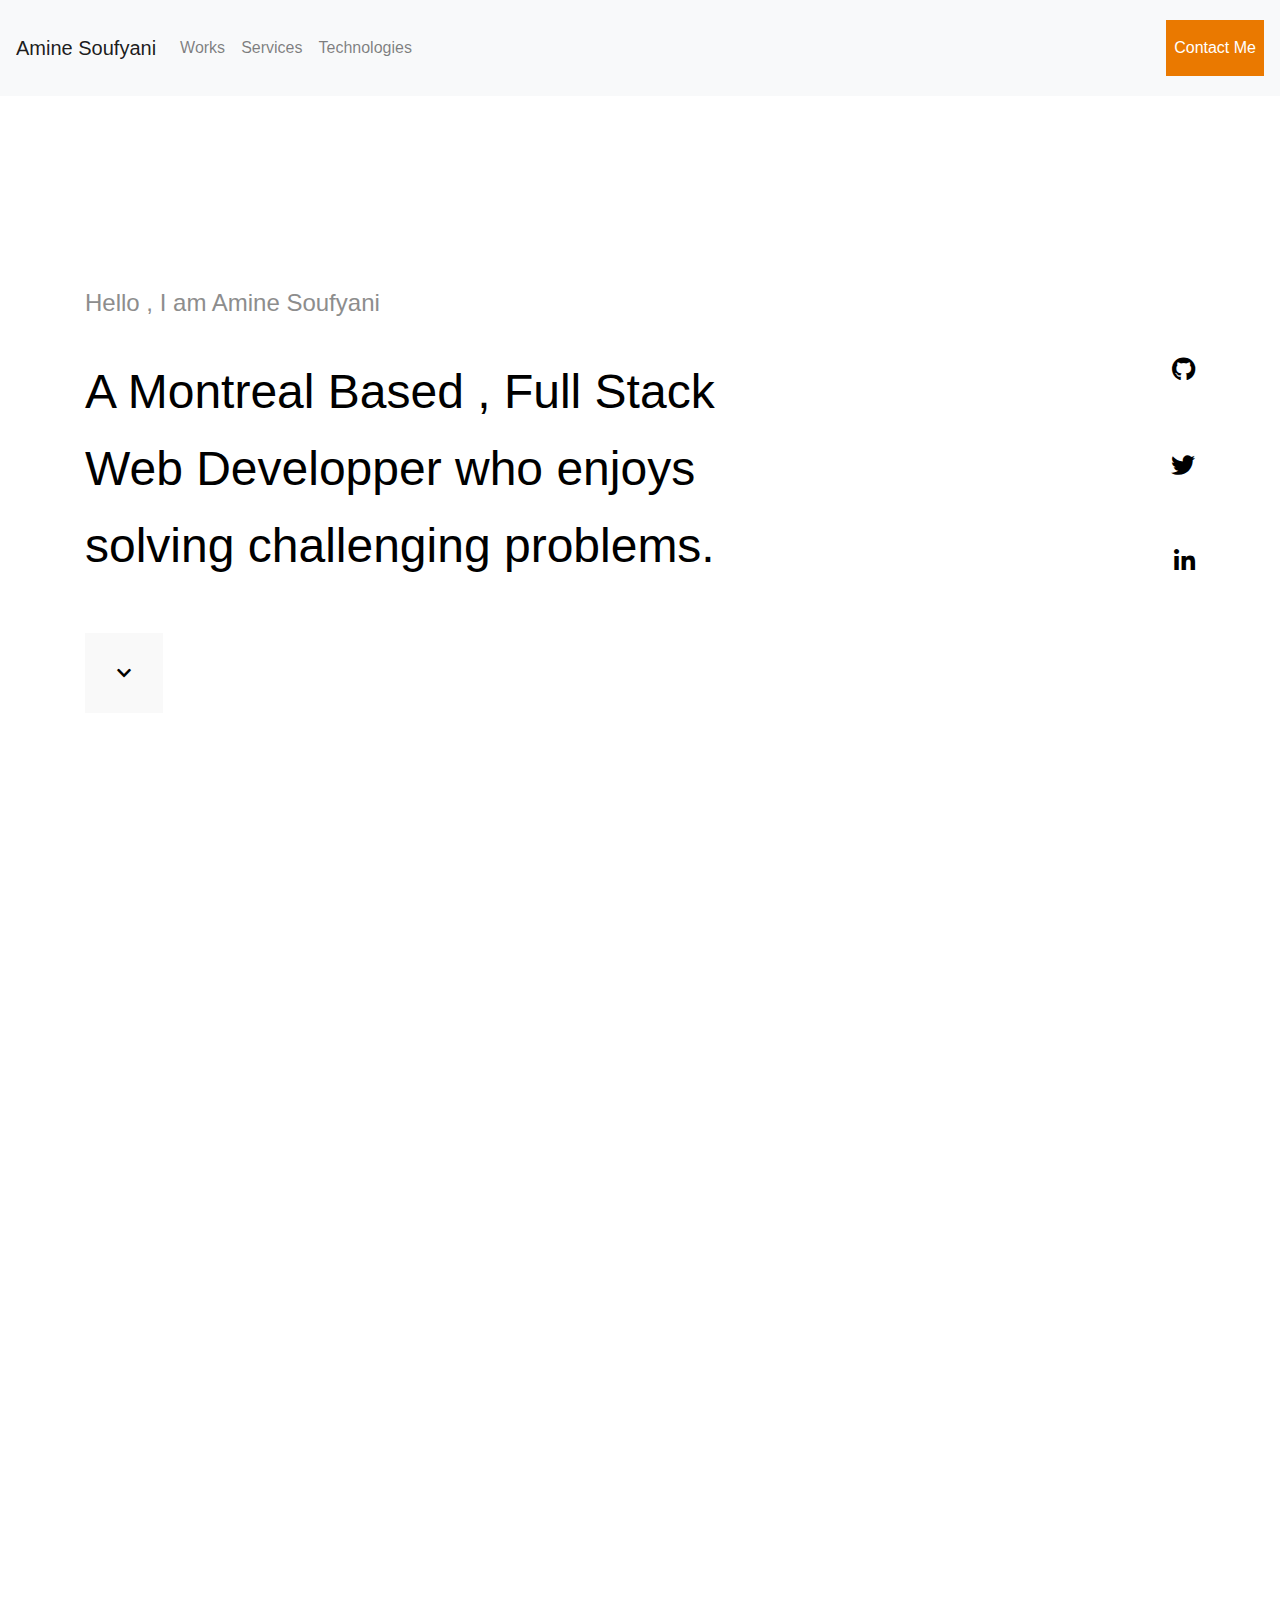
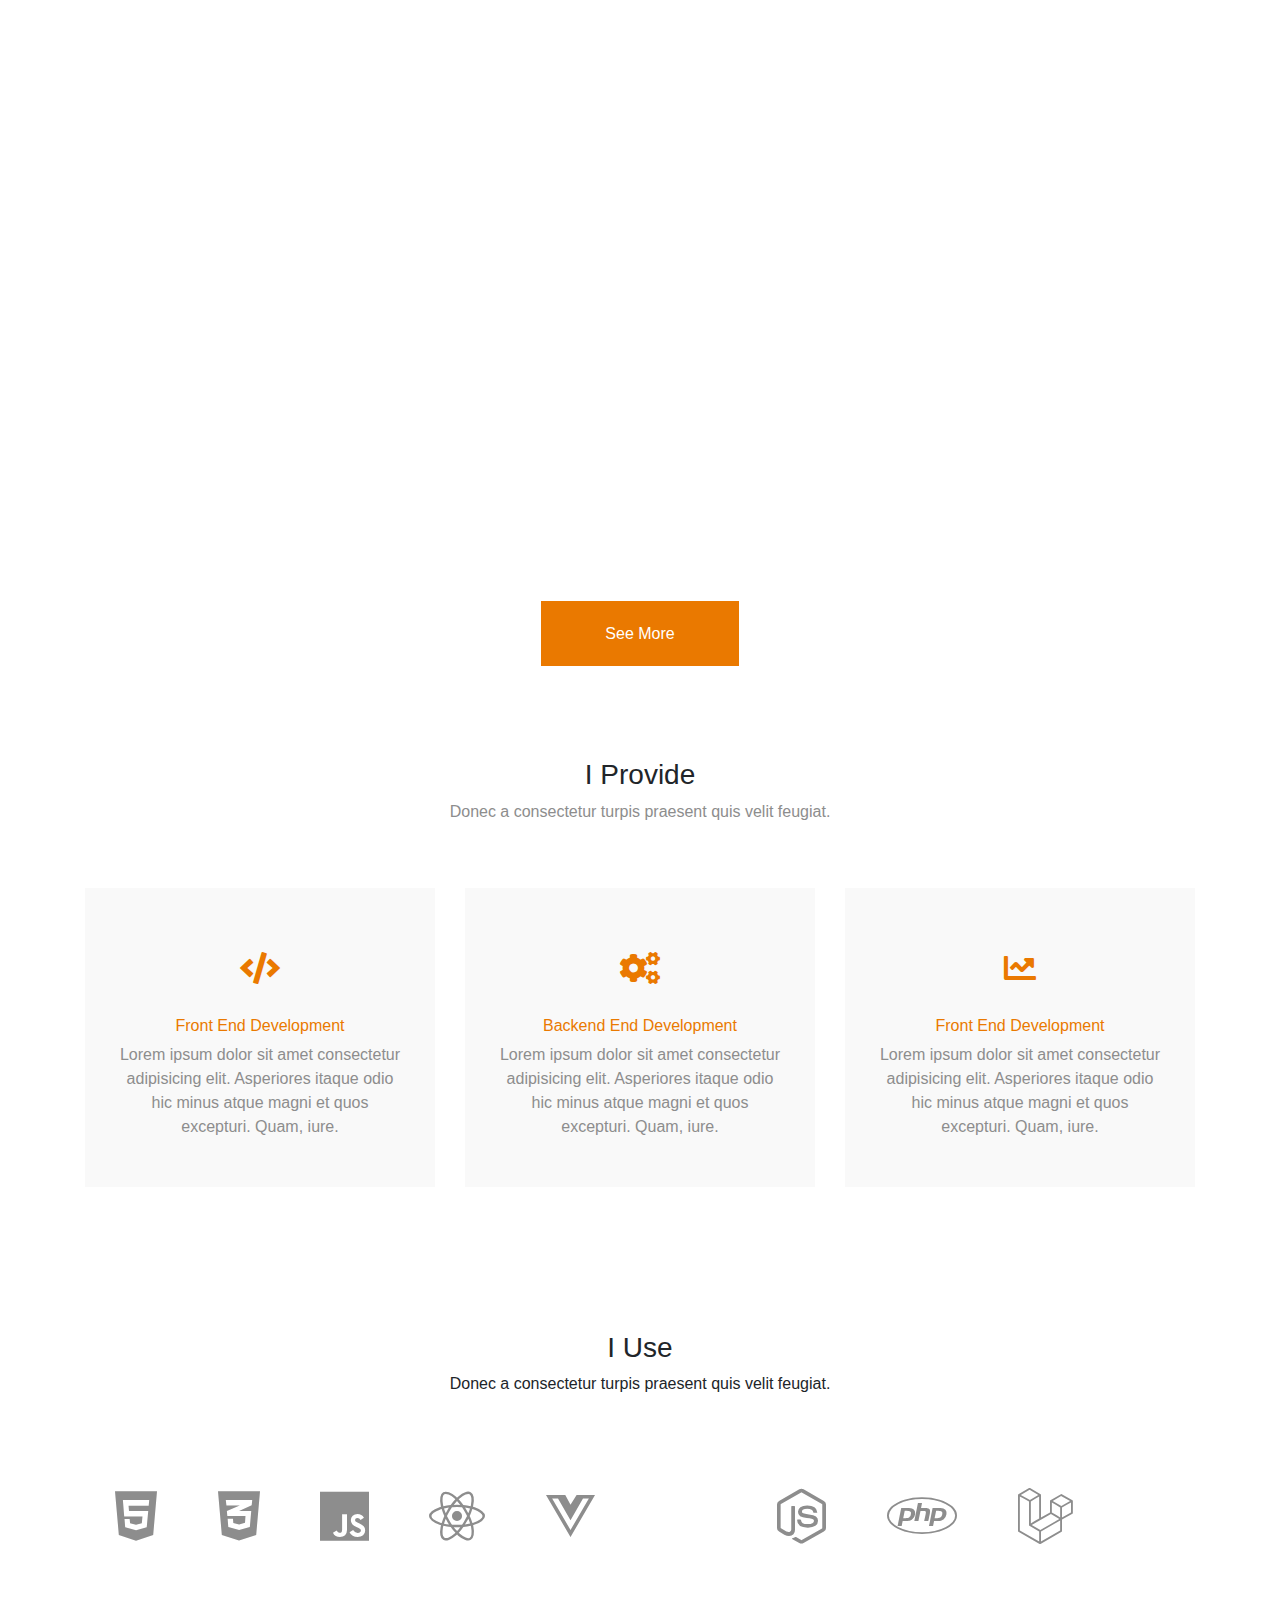
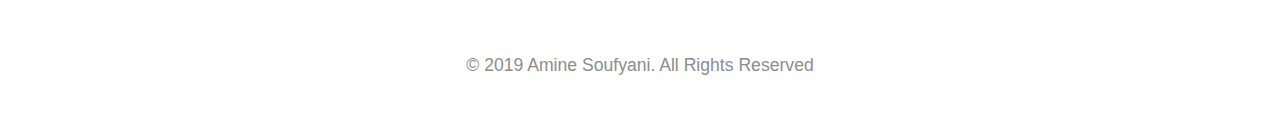
<file: index.html>
<!DOCTYPE html>
<html lang="en">
  <head>
    <meta charset="UTF-8" />
    <meta name="viewport" content="width=device-width, initial-scale=1.0" />
    <meta http-equiv="X-UA-Compatible" content="ie=edge" />
    <link
      rel="stylesheet"
      href="https://maxcdn.bootstrapcdn.com/bootstrap/4.0.0/css/bootstrap.min.css"
      integrity="sha384-Gn5384xqQ1aoWXA+058RXPxPg6fy4IWvTNh0E263XmFcJlSAwiGgFAW/dAiS6JXm"
      crossorigin="anonymous"
    />
    <link
      rel="stylesheet"
      href="https://cdnjs.cloudflare.com/ajax/libs/font-awesome/5.9.0/css/all.min.css"
    />
    <link
      href="https://fonts.googleapis.com/css?family=Lexend+Deca&display=swap"
      rel="stylesheet"
    />
    <link rel="stylesheet" href="https://unpkg.com/aos@next/dist/aos.css" />
    <link rel="stylesheet" href="css/style.css" />
    <title>Amine Soufyani - Full Stack Developer</title>
  </head>
  <body>
    <header>
      <nav class="navbar navbar-expand-lg navbar-light bg-light">
        <a class="navbar-brand" href="/">Amine Soufyani</a>
        <button
          class="navbar-toggler"
          type="button"
          data-toggle="collapse"
          data-target="#navbarSupportedContent"
          aria-controls="navbarSupportedContent"
          aria-expanded="false"
          aria-label="Toggle navigation"
        >
          <span class="navbar-toggler-icon"></span>
        </button>

        <div class="collapse navbar-collapse" id="navbarSupportedContent">
          <ul class="navbar-nav mr-auto">
            <li class="nav-item">
              <a class="nav-link" href="#portfolio"
                >Works <span class="sr-only"></span
              ></a>
            </li>
            <li class="nav-item">
              <a class="nav-link" href="#services">Services</a>
            </li>
            <li class="nav-item">
              <a class="nav-link" href="#technologies">Technologies</a>
            </li>
          </ul>
          <ul class="navbar-nav ml-auto">
            <li class="nav-item">
              <a
                href="mailto:aminesoufyani@yahoo.fr"
                class="nav-link contact-link"
                >Contact Me</a
              >
            </li>
          </ul>
        </div>
      </nav>
      <div class="container h-100">
        <div class="row h-100 justify-content-center align-items-center">
          <div class="col-md-8">
            <h4>Hello , I am Amine Soufyani</h4>
            <h1>
              A Montreal Based , Full Stack Web Developper who enjoys solving
              challenging problems.
            </h1>
            <div class="col-md-2 p-0">
              <div class="scroll-arrow">
                <a href="#portfolio">
                  <i class="fas fa-chevron-down bounce"></i>
                </a>
              </div>
            </div>
          </div>
          <div class="col-md-4">
            <div class="social-icon-column d-flex flex-column align-items-end">
              <a target="_blank" href="https://github.com/ekiriano"
                ><i class="fab fa-github"></i
              ></a>
              <a target="_blank" href="https://twitter.com/ekiriano"
                ><i class="fab fa-twitter"></i
              ></a>
              <a
                target="_blank"
                href="https://www.linkedin.com/in/amine-soufyani-808096138/"
                ><i class="fab fa-linkedin-in"></i
              ></a>
            </div>
          </div>
        </div>
      </div>
    </header>
    <section id="portfolio">
      <div class="container">
        <div class="row project" data-aos="fade-up" data-aos-duration="4000">
          <div class="col-md-2 p-0">
            <div class="more d-flex flex-column align-items-end">
              <a href="/portfolio/projects/dell_intranet.html">
                <i class="fas fa-plus"></i>
              </a>
            </div>
          </div>
          <div class="col-md-6 p-0">
            <img
              class="image-fluid w-100"
              src="images/portfolio/projects/dell_intranet.png"
              alt=""
            />
          </div>
          <div class="col-md-4 project-desc">
            <div class="">
              <h3>Web Development</h3>
              <h2>Dell Montpellier Intranet Website</h2>
              <p>Internship</p>
            </div>
          </div>
        </div>
        <div class="row project" data-aos="fade-up" data-aos-duration="4000">
          <div class="col-md-4 project-desc">
            <div class="">
              <h3>Web Development</h3>
              <h2>Estimmo</h2>
              <p>Project</p>
            </div>
          </div>
          <div class="col-md-6 p-0">
            <img
              class="image-fluid w-100"
              src="/images/portfolio/projects/estimmo.png"
              alt=""
            />
          </div>

          <div class="col-md-2 p-0">
            <div class="more">
              <a href="/portfolio/projects/estimmo.html">
                <i class="fas fa-plus"></i>
              </a>
            </div>
          </div>
        </div>
        <div class="row project" data-aos="fade-up" data-aos-duration="4000">
          <div class="col-md-2 p-0">
            <div class="more d-flex flex-column align-items-end">
              <a href="/portfolio/projects/boyer_moore.html">
                <i class="fas fa-plus"></i>
              </a>
            </div>
          </div>
          <div class="col-md-6 p-0">
            <img
              class="image-fluid w-100"
              src="/images/portfolio/projects/boyer_moore.png"
              alt=""
            />
          </div>
          <div class="col-md-4 project-desc ">
            <div class="">
              <h3>Web Development</h3>
              <h2>Boyeer Moore Visualisation</h2>
              <p>Project</p>
            </div>
          </div>
        </div>
        <div class="see-more-button-wrapper" align="center">
          <a href="/portfolio/portfolio.html" class="see-more-button "
            >See More</a
          >
        </div>
      </div>
    </section>
    <section id="services">
      <div class="container text-center">
        <h3 class="service-title">I Provide</h3>
        <p class="service-paragraph">
          Donec a consectetur turpis praesent quis velit feugiat.
        </p>
        <div class="row">
          <div class="col-md-4">
            <div class="service">
              <i class="fas fa-code"></i>
              <h4>Front End Development</h4>
              <p>
                Lorem ipsum dolor sit amet consectetur adipisicing elit.
                Asperiores itaque odio hic minus atque magni et quos excepturi.
                Quam, iure.
              </p>
            </div>
          </div>
          <div class="col-md-4">
            <div class="service">
              <i class="fas fa-cogs"></i>
              <h4>Backend End Development</h4>
              <p>
                Lorem ipsum dolor sit amet consectetur adipisicing elit.
                Asperiores itaque odio hic minus atque magni et quos excepturi.
                Quam, iure.
              </p>
            </div>
          </div>
          <div class="col-md-4">
            <div class="service">
              <i class="fas fa-chart-line"></i>
              <h4>Front End Development</h4>
              <p>
                Lorem ipsum dolor sit amet consectetur adipisicing elit.
                Asperiores itaque odio hic minus atque magni et quos excepturi.
                Quam, iure.
              </p>
            </div>
          </div>
        </div>
      </div>
    </section>
    <section id="technologies">
      <div class="container">
        <div class="tech-title-wrapper text-center">
          <h3 class="service-title">I Use</h3>
          <p class="service-paragraph">
            Donec a consectetur turpis praesent quis velit feugiat.
          </p>
        </div>
        <div class="row text-center">
          <div class="col-md-6">
            <i class="fab fa-html5"></i>
            <i class="fab fa-css3-alt"></i>
            <i class="fab fa-js"></i>
            <i class="fab fa-react"></i>
            <i class="fab fa-vuejs"></i>
          </div>
          <div class="col-md-6">
            <i class="fab fa-node-js"></i>
            <i class="fab fa-php"></i>
            <i class="fab fa-laravel"></i>
          </div>
        </div>
      </div>
    </section>
    <!-- <section id="testimonials"></section>
    <section id="clients"></section> -->
    <footer>
      <div class="container-fluid">
        <div class="row">
          <div class="col-md-12">
            <p class="text-center">
              &copy; 2019 Amine Soufyani. All Rights Reserved
            </p>
          </div>
        </div>
      </div>
    </footer>
  </body>
  <script
    src="https://code.jquery.com/jquery-3.2.1.slim.min.js"
    integrity="sha384-KJ3o2DKtIkvYIK3UENzmM7KCkRr/rE9/Qpg6aAZGJwFDMVNA/GpGFF93hXpG5KkN"
    crossorigin="anonymous"
  ></script>
  <script
    src="https://cdnjs.cloudflare.com/ajax/libs/popper.js/1.12.9/umd/popper.min.js"
    integrity="sha384-ApNbgh9B+Y1QKtv3Rn7W3mgPxhU9K/ScQsAP7hUibX39j7fakFPskvXusvfa0b4Q"
    crossorigin="anonymous"
  ></script>
  <script
    src="https://maxcdn.bootstrapcdn.com/bootstrap/4.0.0/js/bootstrap.min.js"
    integrity="sha384-JZR6Spejh4U02d8jOt6vLEHfe/JQGiRRSQQxSfFWpi1MquVdAyjUar5+76PVCmYl"
    crossorigin="anonymous"
  ></script>
  <script src="https://unpkg.com/aos@next/dist/aos.js"></script>
  <script>
    AOS.init();
  </script>
</html>
</file>
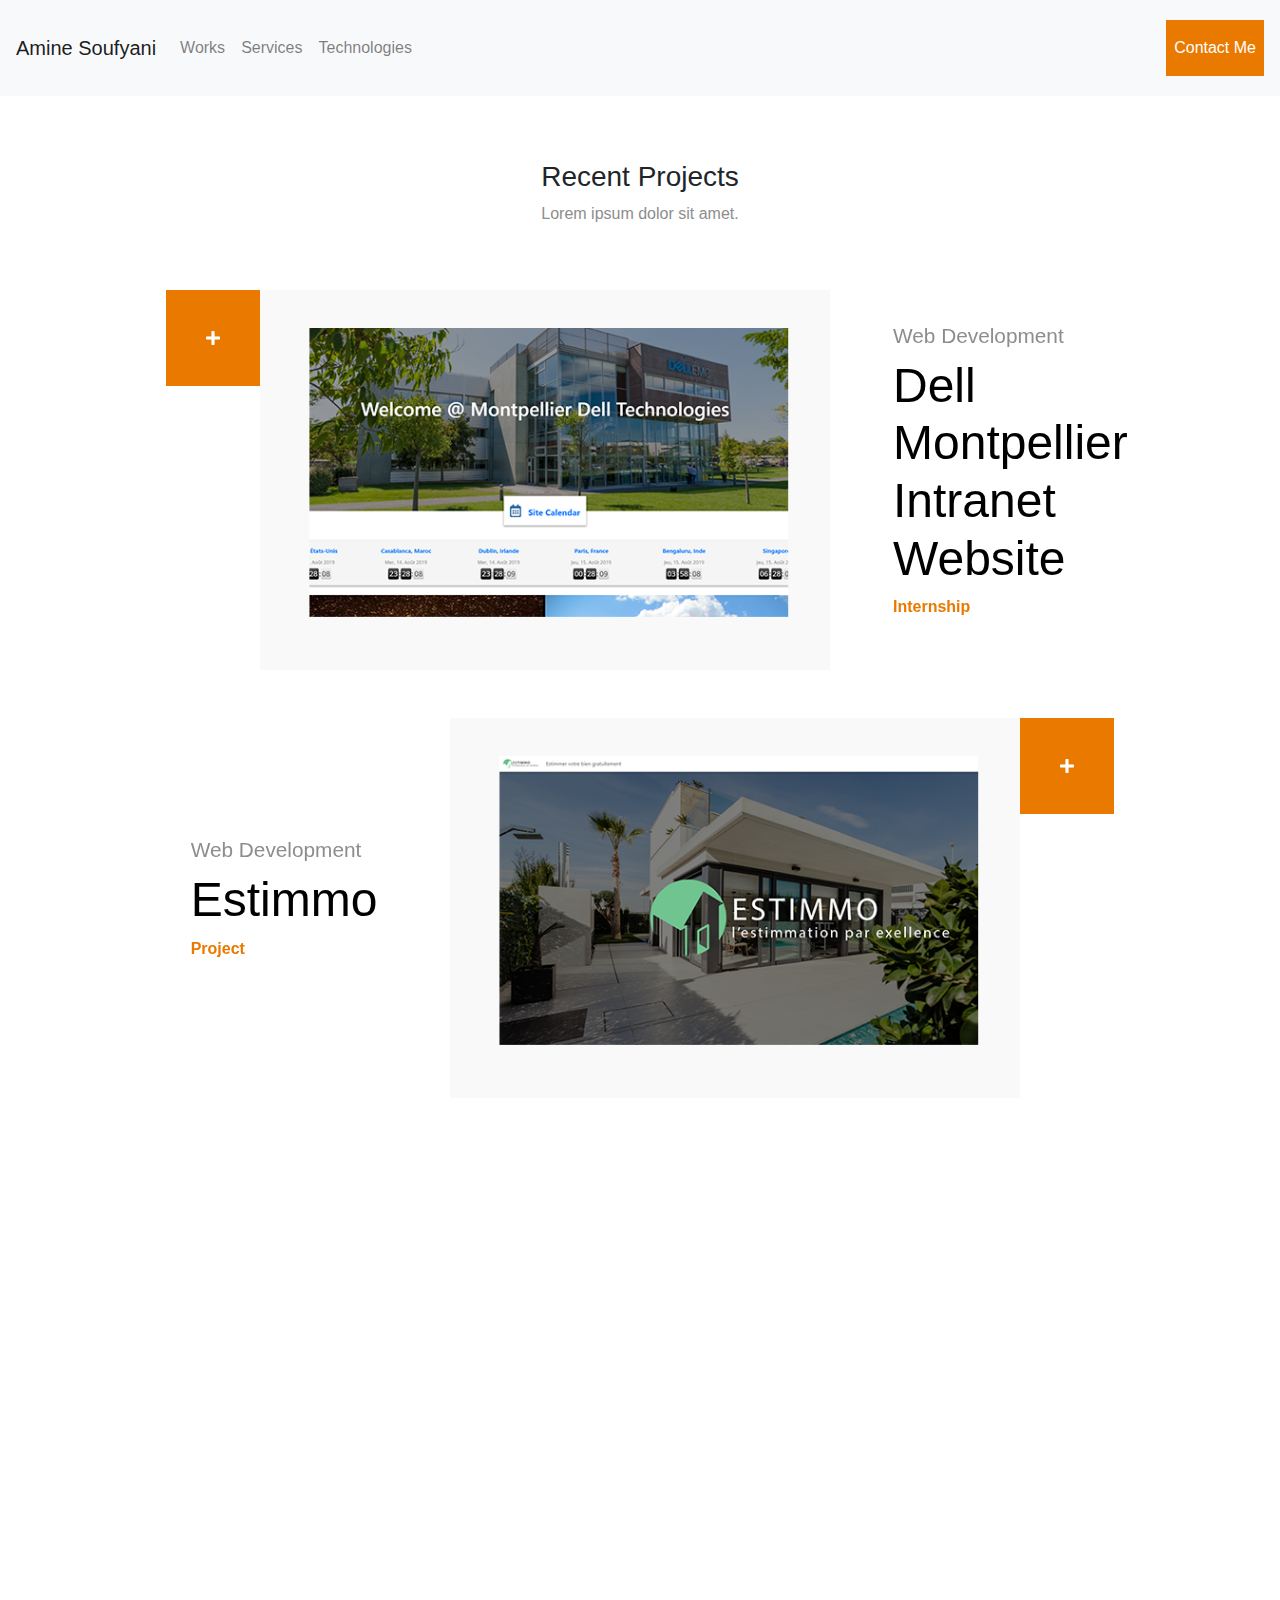
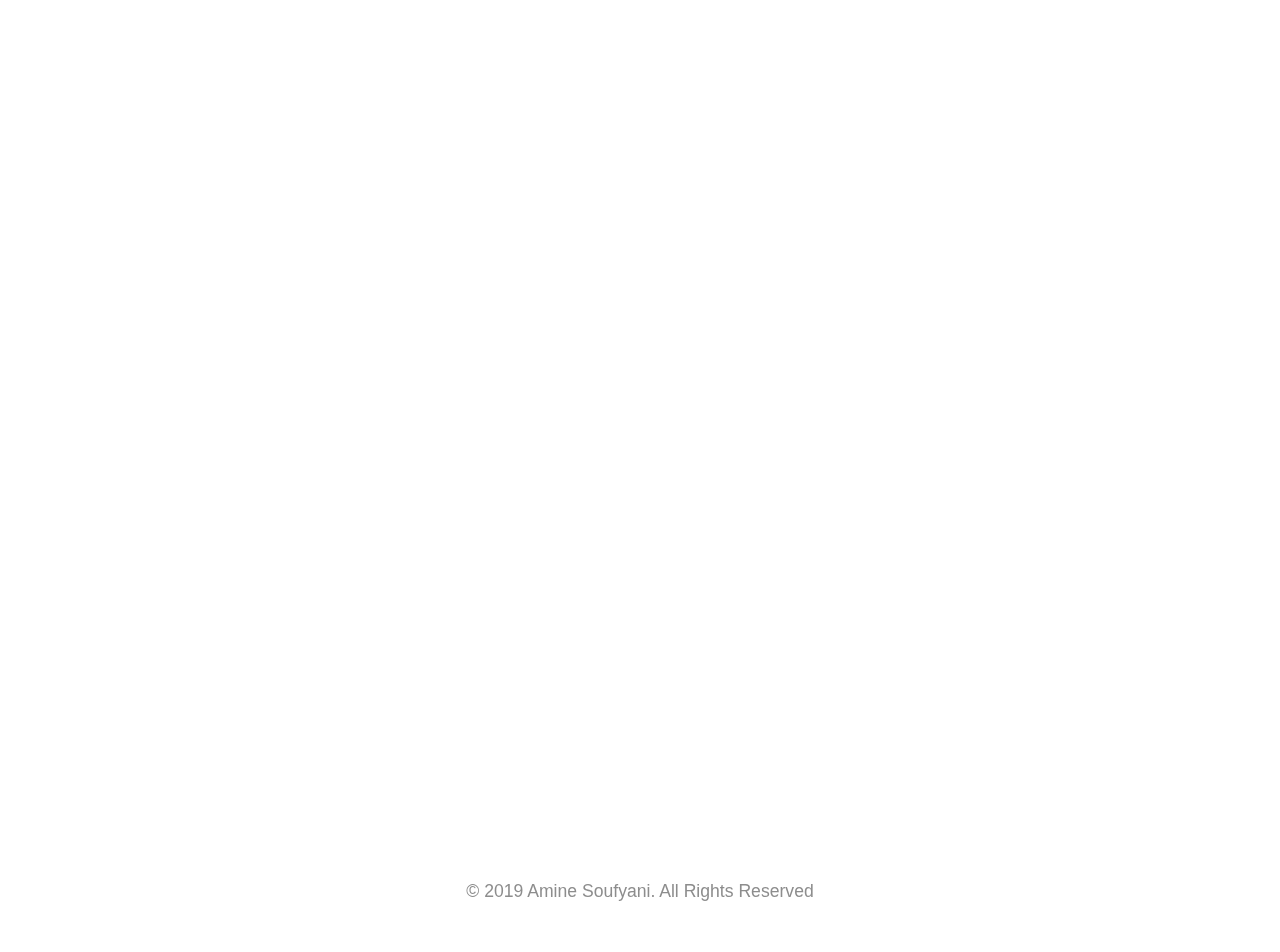
<file: portfolio/portfolio.html>
<!DOCTYPE html>
<html lang="en">
  <head>
    <meta charset="UTF-8" />
    <meta name="viewport" content="width=device-width, initial-scale=1.0" />
    <meta http-equiv="X-UA-Compatible" content="ie=edge" />
    <link
      rel="stylesheet"
      href="https://maxcdn.bootstrapcdn.com/bootstrap/4.0.0/css/bootstrap.min.css"
      integrity="sha384-Gn5384xqQ1aoWXA+058RXPxPg6fy4IWvTNh0E263XmFcJlSAwiGgFAW/dAiS6JXm"
      crossorigin="anonymous"
    />
    <link
      rel="stylesheet"
      href="https://cdnjs.cloudflare.com/ajax/libs/font-awesome/5.9.0/css/all.min.css"
    />
    <link
      href="https://fonts.googleapis.com/css?family=Lexend+Deca&display=swap"
      rel="stylesheet"
    />
    <link rel="stylesheet" href="https://unpkg.com/aos@next/dist/aos.css" />
    <link rel="stylesheet" href="../css/style.css" />
    <title>Amine Soufyani - Full Stack Developer</title>
  </head>
  <body>
    <nav class="navbar navbar-expand-lg navbar-light bg-light mb-5">
      <a class="navbar-brand" href="/">Amine Soufyani</a>
      <button
        class="navbar-toggler"
        type="button"
        data-toggle="collapse"
        data-target="#navbarSupportedContent"
        aria-controls="navbarSupportedContent"
        aria-expanded="false"
        aria-label="Toggle navigation"
      >
        <span class="navbar-toggler-icon"></span>
      </button>

      <div class="collapse navbar-collapse" id="navbarSupportedContent">
        <ul class="navbar-nav mr-auto">
          <li class="nav-item">
            <a class="nav-link" href="/#portfolio"
              >Works <span class="sr-only"></span
            ></a>
          </li>
          <li class="nav-item">
            <a class="nav-link" href="/#services">Services</a>
          </li>
          <li class="nav-item">
            <a class="nav-link" href="/#technologies">Technologies</a>
          </li>
        </ul>
        <ul class="navbar-nav ml-auto">
          <li class="nav-item">
            <a
              href="mailto:aminesoufyani@yahoo.fr"
              class="nav-link contact-link"
              >Contact Me</a
            >
          </li>
        </ul>
      </div>
    </nav>
    <section id="portfolio">
      <div class="container">
        <div class="text-center portfolio-title">
          <h3>Recent Projects</h3>
          <p>Lorem ipsum dolor sit amet.</p>
        </div>

        <div class="row project" data-aos="fade-up" data-aos-duration="4000">
          <div class="col-md-2 p-0">
            <div class="more d-flex flex-column align-items-end">
              <a href="../portfolio/projects/dell_intranet.html">
                <i class="fas fa-plus"></i>
              </a>
            </div>
          </div>
          <div class="col-md-6 p-0">
            <img
              class="image-fluid w-100"
              src="../images/portfolio/projects/dell_intranet.png"
              alt=""
            />
          </div>
          <div class="col-md-4 project-desc">
            <div class="">
              <h3>Web Development</h3>
              <h2>Dell Montpellier Intranet Website</h2>
              <p>Internship</p>
            </div>
          </div>
        </div>
        <div class="row project" data-aos="fade-up" data-aos-duration="4000">
          <div class="col-md-4 project-desc">
            <div class="">
              <h3>Web Development</h3>
              <h2>Estimmo</h2>
              <p>Project</p>
            </div>
          </div>
          <div class="col-md-6 p-0">
            <img
              class="image-fluid w-100"
              src="..//images/portfolio/projects/estimmo.png"
              alt=""
            />
          </div>

          <div class="col-md-2 p-0">
            <div class="more">
              <a href="../portfolio/projects/estimmo.html">
                <i class="fas fa-plus"></i>
              </a>
            </div>
          </div>
        </div>
        <div class="row project" data-aos="fade-up" data-aos-duration="4000">
          <div class="col-md-2 p-0">
            <div class="more d-flex flex-column align-items-end">
              <a href="../portfolio/projects/boyer_moore.html">
                <i class="fas fa-plus"></i>
              </a>
            </div>
          </div>
          <div class="col-md-6 p-0">
            <img
              class="image-fluid w-100"
              src="../../images/portfolio/projects/boyer_moore.png"
              alt=""
            />
          </div>
          <div class="col-md-4 project-desc ">
            <div class="">
              <h3>Web Development</h3>
              <h2>Boyeer Moore Visualisation</h2>
              <p>Project</p>
            </div>
          </div>
        </div>
        <div class="row project" data-aos="fade-up" data-aos-duration="4000">
          <div class="col-md-4 project-desc">
            <div class="">
              <h3>C++</h3>
              <h2>Finding a path on a map</h2>
              <p>Project</p>
            </div>
          </div>
          <div class="col-md-6 p-0">
            <img
              class="image-fluid w-100"
              src="../../images/portfolio/projects/path_on_map.png"
              alt=""
            />
          </div>

          <div class="col-md-2 p-0">
            <div class="more">
              <a href="../portfolio/projects/path_on_map.html">
                <i class="fas fa-plus"></i>
              </a>
            </div>
          </div>
        </div>
        <div class="row project" data-aos="fade-up" data-aos-duration="4000">
          <div class="col-md-2 p-0">
            <div class="more d-flex flex-column align-items-end">
              <a href="../portfolio/projects/battleship.html">
                <i class="fas fa-plus"></i>
              </a>
            </div>
          </div>
          <div class="col-md-6 p-0">
            <img
              class="image-fluid w-100"
              src="../../images/portfolio/projects/battleship.png"
              alt=""
            />
          </div>
          <div class="col-md-4 project-desc ">
            <div class="">
              <h3>C++</h3>
              <h2>Battleship</h2>
              <p>Project</p>
            </div>
          </div>
        </div>
      </div>
    </section>
    <footer>
      <div class="container-fluid">
        <div class="row">
          <div class="col-md-12">
            <p class="text-center">
              &copy; 2019 Amine Soufyani. All Rights Reserved
            </p>
          </div>
        </div>
      </div>
    </footer>
  </body>
  <script
    src="https://code.jquery.com/jquery-3.2.1.slim.min.js"
    integrity="sha384-KJ3o2DKtIkvYIK3UENzmM7KCkRr/rE9/Qpg6aAZGJwFDMVNA/GpGFF93hXpG5KkN"
    crossorigin="anonymous"
  ></script>
  <script
    src="https://cdnjs.cloudflare.com/ajax/libs/popper.js/1.12.9/umd/popper.min.js"
    integrity="sha384-ApNbgh9B+Y1QKtv3Rn7W3mgPxhU9K/ScQsAP7hUibX39j7fakFPskvXusvfa0b4Q"
    crossorigin="anonymous"
  ></script>
  <script
    src="https://maxcdn.bootstrapcdn.com/bootstrap/4.0.0/js/bootstrap.min.js"
    integrity="sha384-JZR6Spejh4U02d8jOt6vLEHfe/JQGiRRSQQxSfFWpi1MquVdAyjUar5+76PVCmYl"
    crossorigin="anonymous"
  ></script>
  <script src="https://unpkg.com/aos@next/dist/aos.js"></script>
  <script>
    AOS.init();
  </script>
</html>
</file>
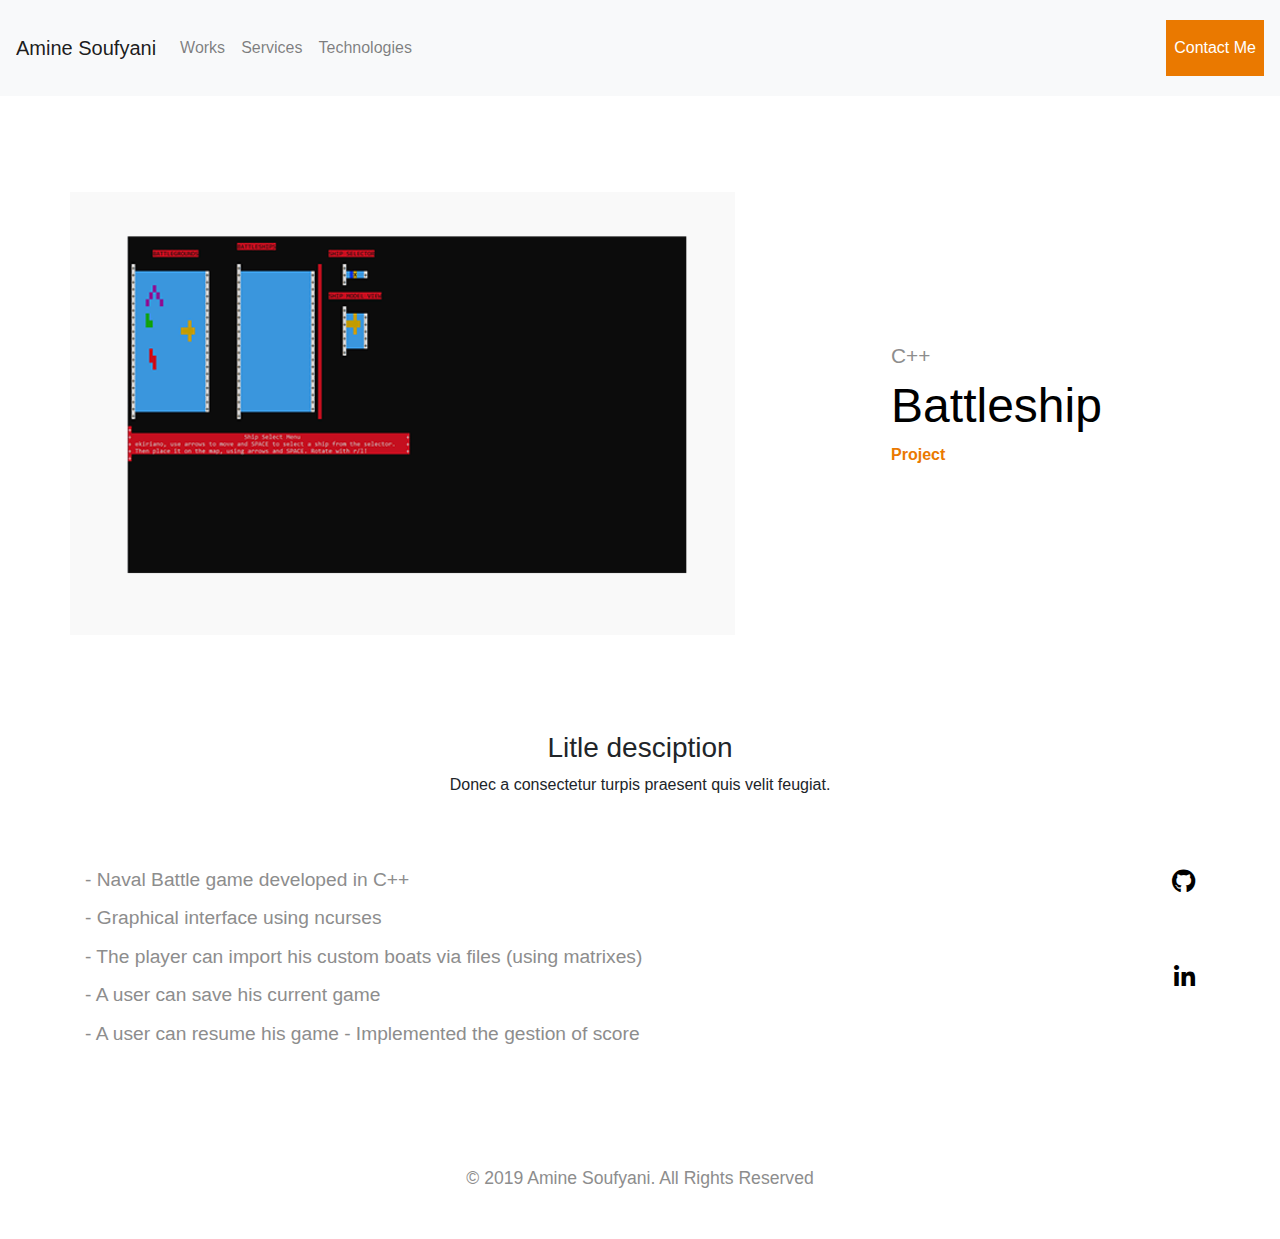
<file: portfolio/projects/battleship.html>
<!DOCTYPE html>
<html lang="en">
  <head>
    <meta charset="UTF-8" />
    <meta name="viewport" content="width=device-width, initial-scale=1.0" />
    <meta http-equiv="X-UA-Compatible" content="ie=edge" />
    <link
      rel="stylesheet"
      href="https://maxcdn.bootstrapcdn.com/bootstrap/4.0.0/css/bootstrap.min.css"
      integrity="sha384-Gn5384xqQ1aoWXA+058RXPxPg6fy4IWvTNh0E263XmFcJlSAwiGgFAW/dAiS6JXm"
      crossorigin="anonymous"
    />
    <link
      rel="stylesheet"
      href="https://cdnjs.cloudflare.com/ajax/libs/font-awesome/5.9.0/css/all.min.css"
    />
    <link
      href="https://fonts.googleapis.com/css?family=Lexend+Deca&display=swap"
      rel="stylesheet"
    />
    <link rel="stylesheet" href="../../css/style.css" />
    <title>Amine Soufyani - Full Stack Developer</title>
  </head>
  <body>
    <nav class="navbar navbar-expand-lg navbar-light bg-light mb-5">
      <a class="navbar-brand" href="/">Amine Soufyani</a>
      <button
        class="navbar-toggler"
        type="button"
        data-toggle="collapse"
        data-target="#navbarSupportedContent"
        aria-controls="navbarSupportedContent"
        aria-expanded="false"
        aria-label="Toggle navigation"
      >
        <span class="navbar-toggler-icon"></span>
      </button>

      <div class="collapse navbar-collapse" id="navbarSupportedContent">
        <ul class="navbar-nav mr-auto">
          <li class="nav-item">
            <a class="nav-link" href="/#portfolio"
              >Works <span class="sr-only"></span
            ></a>
          </li>
          <li class="nav-item">
            <a class="nav-link" href="/#services">Services</a>
          </li>
          <li class="nav-item">
            <a class="nav-link" href="/#technologies">Technologies</a>
          </li>
        </ul>
        <ul class="navbar-nav ml-auto">
          <li class="nav-item">
            <a
              href="mailto:aminesoufyani@yahoo.fr"
              class="nav-link contact-link"
              >Contact Me</a
            >
          </li>
        </ul>
      </div>
    </nav>
    <section id="project" class="single">
      <div class="container">
        <div class="row project">
          <div class="col-md-7 p-0">
            <img
              class="image-fluid w-100"
              src="../../images/portfolio/projects/battleship.png"
              alt=""
            />
          </div>
          <div class="col-md-5 project-desc">
            <div class="">
              <h3>C++</h3>
              <h2>Battleship</h2>
              <p>Project</p>
            </div>
          </div>
        </div>
      </div>
    </section>
    <section class="project-description">
      <div class="container h-100">
        <div class="project-description-wrapper text-center">
          <h3 class="project-title">Litle desciption</h3>
          <p class="project-paragraph">
            Donec a consectetur turpis praesent quis velit feugiat.
          </p>
        </div>
        <div class="row h-100 justify-content-center align-items-center">
          <div class="col-md-8">
            <p class="project-main-desc">
              - Naval Battle game developed in C++ <br />
              - Graphical interface using ncurses <br />
              - The player can import his custom boats via files (using
              matrixes) <br />
              - A user can save his current game <br />
              - A user can resume his game - Implemented the gestion of score
            </p>
          </div>
          <div class="col-md-4">
            <div class="social-icon-column d-flex flex-column align-items-end">
              <a
                target="_blank"
                href="https://github.com/ekiriano/NavalBattle-ncurses"
                ><i class="fab fa-github"></i
              ></a>

              <a
                target="_blank"
                href="https://www.linkedin.com/in/amine-soufyani-808096138/"
                ><i class="fab fa-linkedin-in"></i
              ></a>
            </div>
          </div>
        </div>
      </div>
    </section>

    <footer>
      <div class="container-fluid">
        <div class="row">
          <div class="col-md-12">
            <p class="text-center">
              &copy; 2019 Amine Soufyani. All Rights Reserved
            </p>
          </div>
        </div>
      </div>
    </footer>
  </body>
  <script
    src="https://code.jquery.com/jquery-3.2.1.slim.min.js"
    integrity="sha384-KJ3o2DKtIkvYIK3UENzmM7KCkRr/rE9/Qpg6aAZGJwFDMVNA/GpGFF93hXpG5KkN"
    crossorigin="anonymous"
  ></script>
  <script
    src="https://cdnjs.cloudflare.com/ajax/libs/popper.js/1.12.9/umd/popper.min.js"
    integrity="sha384-ApNbgh9B+Y1QKtv3Rn7W3mgPxhU9K/ScQsAP7hUibX39j7fakFPskvXusvfa0b4Q"
    crossorigin="anonymous"
  ></script>
  <script
    src="https://maxcdn.bootstrapcdn.com/bootstrap/4.0.0/js/bootstrap.min.js"
    integrity="sha384-JZR6Spejh4U02d8jOt6vLEHfe/JQGiRRSQQxSfFWpi1MquVdAyjUar5+76PVCmYl"
    crossorigin="anonymous"
  ></script>
</html>
</file>
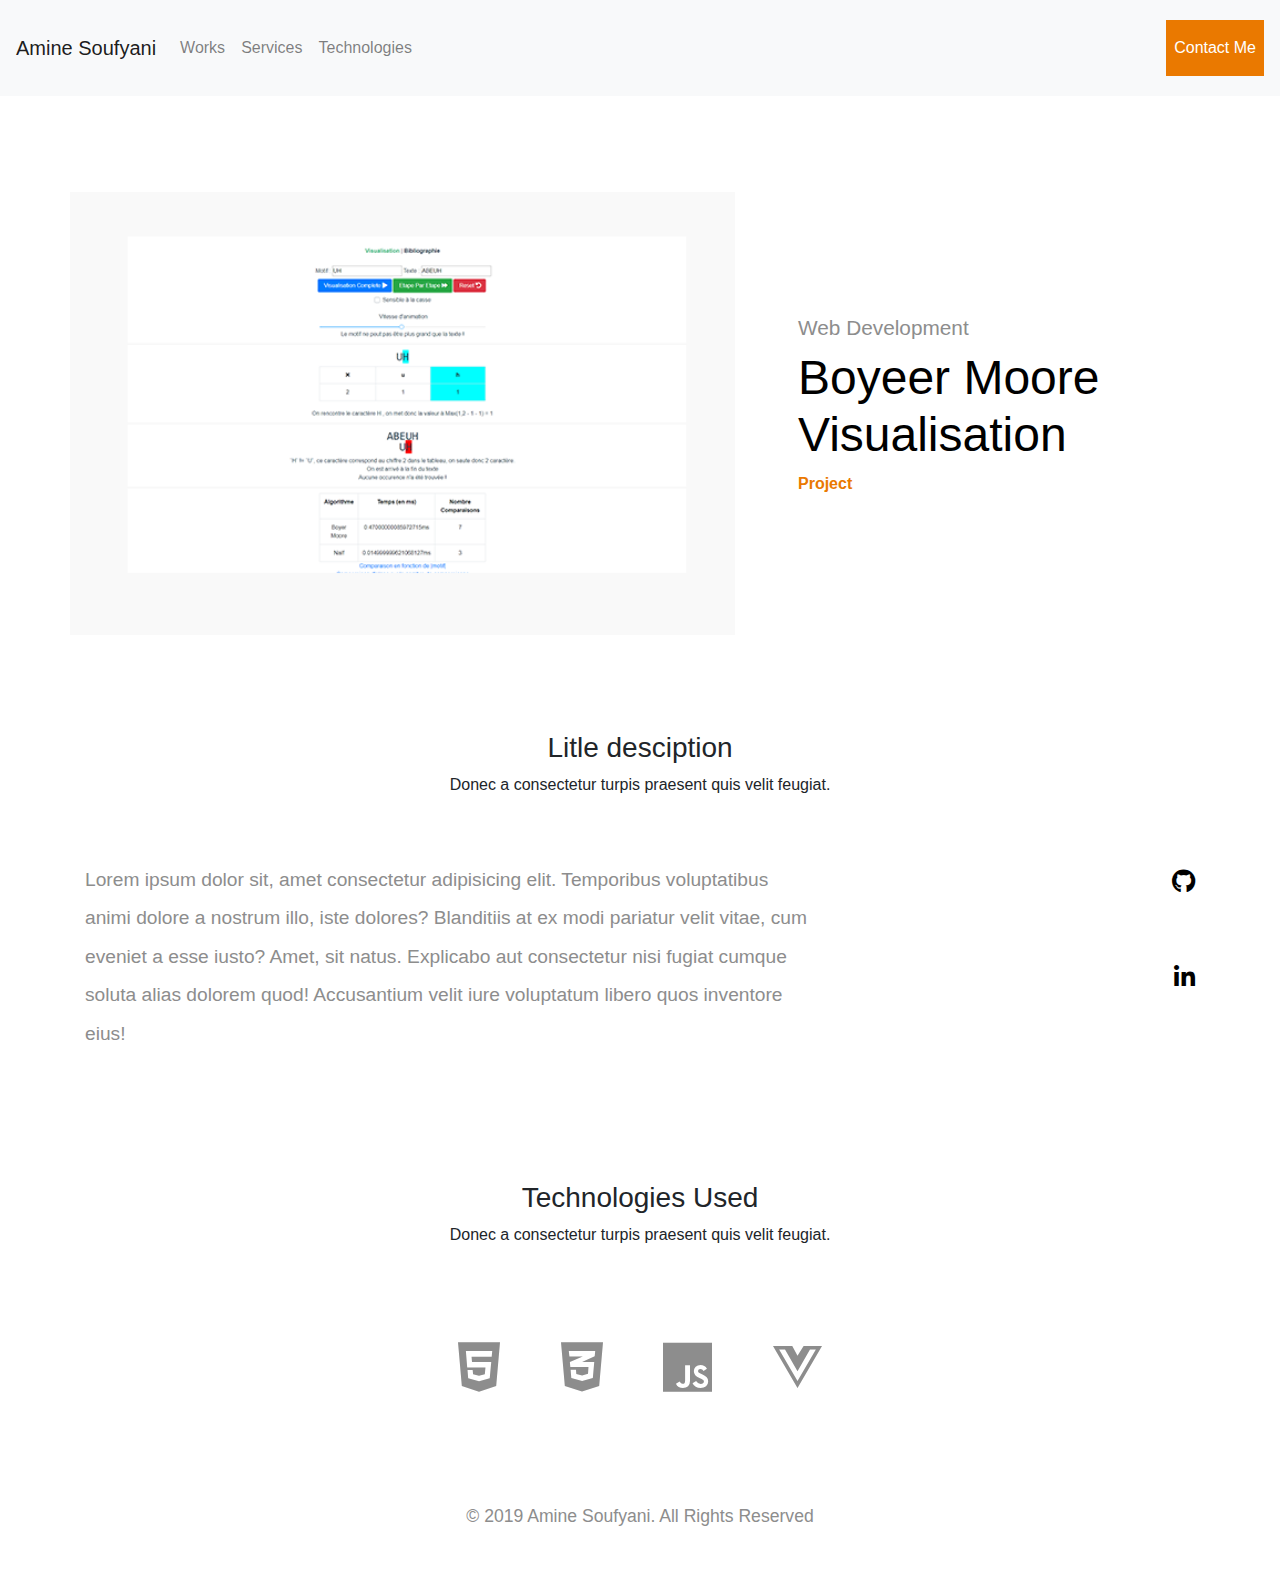
<file: portfolio/projects/boyer_moore.html>
<!DOCTYPE html>
<html lang="en">
  <head>
    <meta charset="UTF-8" />
    <meta name="viewport" content="width=device-width, initial-scale=1.0" />
    <meta http-equiv="X-UA-Compatible" content="ie=edge" />
    <link
      rel="stylesheet"
      href="https://maxcdn.bootstrapcdn.com/bootstrap/4.0.0/css/bootstrap.min.css"
      integrity="sha384-Gn5384xqQ1aoWXA+058RXPxPg6fy4IWvTNh0E263XmFcJlSAwiGgFAW/dAiS6JXm"
      crossorigin="anonymous"
    />
    <link
      rel="stylesheet"
      href="https://cdnjs.cloudflare.com/ajax/libs/font-awesome/5.9.0/css/all.min.css"
    />
    <link
      href="https://fonts.googleapis.com/css?family=Lexend+Deca&display=swap"
      rel="stylesheet"
    />
    <link rel="stylesheet" href="../../css/style.css" />
    <title>Amine Soufyani - Full Stack Developer</title>
  </head>
  <body>
    <nav class="navbar navbar-expand-lg navbar-light bg-light mb-5">
      <a class="navbar-brand" href="/">Amine Soufyani</a>
      <button
        class="navbar-toggler"
        type="button"
        data-toggle="collapse"
        data-target="#navbarSupportedContent"
        aria-controls="navbarSupportedContent"
        aria-expanded="false"
        aria-label="Toggle navigation"
      >
        <span class="navbar-toggler-icon"></span>
      </button>

      <div class="collapse navbar-collapse" id="navbarSupportedContent">
        <ul class="navbar-nav mr-auto">
          <li class="nav-item">
            <a class="nav-link" href="/#portfolio"
              >Works <span class="sr-only"></span
            ></a>
          </li>
          <li class="nav-item">
            <a class="nav-link" href="/#services">Services</a>
          </li>
          <li class="nav-item">
            <a class="nav-link" href="/#technologies">Technologies</a>
          </li>
        </ul>
        <ul class="navbar-nav ml-auto">
          <li class="nav-item">
            <a
              href="mailto:aminesoufyani@yahoo.fr"
              class="nav-link contact-link"
              >Contact Me</a
            >
          </li>
        </ul>
      </div>
    </nav>
    <section id="project" class="single">
      <div class="container">
        <div class="row project">
          <div class="col-md-7 p-0">
            <img
              class="image-fluid w-100"
              src="../../images/portfolio/projects/boyer_moore.png"
              alt=""
            />
          </div>
          <div class="col-md-5 project-desc">
            <div class="">
              <h3>Web Development</h3>
              <h2>Boyeer Moore Visualisation</h2>
              <p>Project</p>
            </div>
          </div>
        </div>
      </div>
    </section>
    <section class="project-description">
      <div class="container h-100">
        <div class="project-description-wrapper text-center">
          <h3 class="project-title">Litle desciption</h3>
          <p class="project-paragraph">
            Donec a consectetur turpis praesent quis velit feugiat.
          </p>
        </div>
        <div class="row h-100 justify-content-center align-items-center">
          <div class="col-md-8">
            <p class="project-main-desc">
              Lorem ipsum dolor sit, amet consectetur adipisicing elit.
              Temporibus voluptatibus animi dolore a nostrum illo, iste dolores?
              Blanditiis at ex modi pariatur velit vitae, cum eveniet a esse
              iusto? Amet, sit natus. Explicabo aut consectetur nisi fugiat
              cumque soluta alias dolorem quod! Accusantium velit iure
              voluptatum libero quos inventore eius!
            </p>
          </div>
          <div class="col-md-4">
            <div class="social-icon-column d-flex flex-column align-items-end">
              <a target="_blank" href="https://github.com/ekiriano/boyer-moore"
                ><i class="fab fa-github"></i
              ></a>
              <a
                target="_blank"
                href="https://www.linkedin.com/in/amine-soufyani-808096138/"
                ><i class="fab fa-linkedin-in"></i
              ></a>
            </div>
          </div>
        </div>
      </div>
    </section>
    <section id="technologies">
      <div class="container">
        <div class="tech-title-wrapper text-center">
          <h3 class="service-title">Technologies Used</h3>
          <p class="service-paragraph">
            Donec a consectetur turpis praesent quis velit feugiat.
          </p>
        </div>
        <div class="row text-center">
          <div class="col-md-12">
            <i class="fab fa-html5"></i>
            <i class="fab fa-css3-alt"></i>
            <i class="fab fa-js"></i>
            <i class="fab fa-vuejs"></i>
          </div>
        </div>
      </div>
    </section>
    <footer>
      <div class="container-fluid">
        <div class="row">
          <div class="col-md-12">
            <p class="text-center">
              &copy; 2019 Amine Soufyani. All Rights Reserved
            </p>
          </div>
        </div>
      </div>
    </footer>
  </body>
  <script
    src="https://code.jquery.com/jquery-3.2.1.slim.min.js"
    integrity="sha384-KJ3o2DKtIkvYIK3UENzmM7KCkRr/rE9/Qpg6aAZGJwFDMVNA/GpGFF93hXpG5KkN"
    crossorigin="anonymous"
  ></script>
  <script
    src="https://cdnjs.cloudflare.com/ajax/libs/popper.js/1.12.9/umd/popper.min.js"
    integrity="sha384-ApNbgh9B+Y1QKtv3Rn7W3mgPxhU9K/ScQsAP7hUibX39j7fakFPskvXusvfa0b4Q"
    crossorigin="anonymous"
  ></script>
  <script
    src="https://maxcdn.bootstrapcdn.com/bootstrap/4.0.0/js/bootstrap.min.js"
    integrity="sha384-JZR6Spejh4U02d8jOt6vLEHfe/JQGiRRSQQxSfFWpi1MquVdAyjUar5+76PVCmYl"
    crossorigin="anonymous"
  ></script>
</html>
</file>
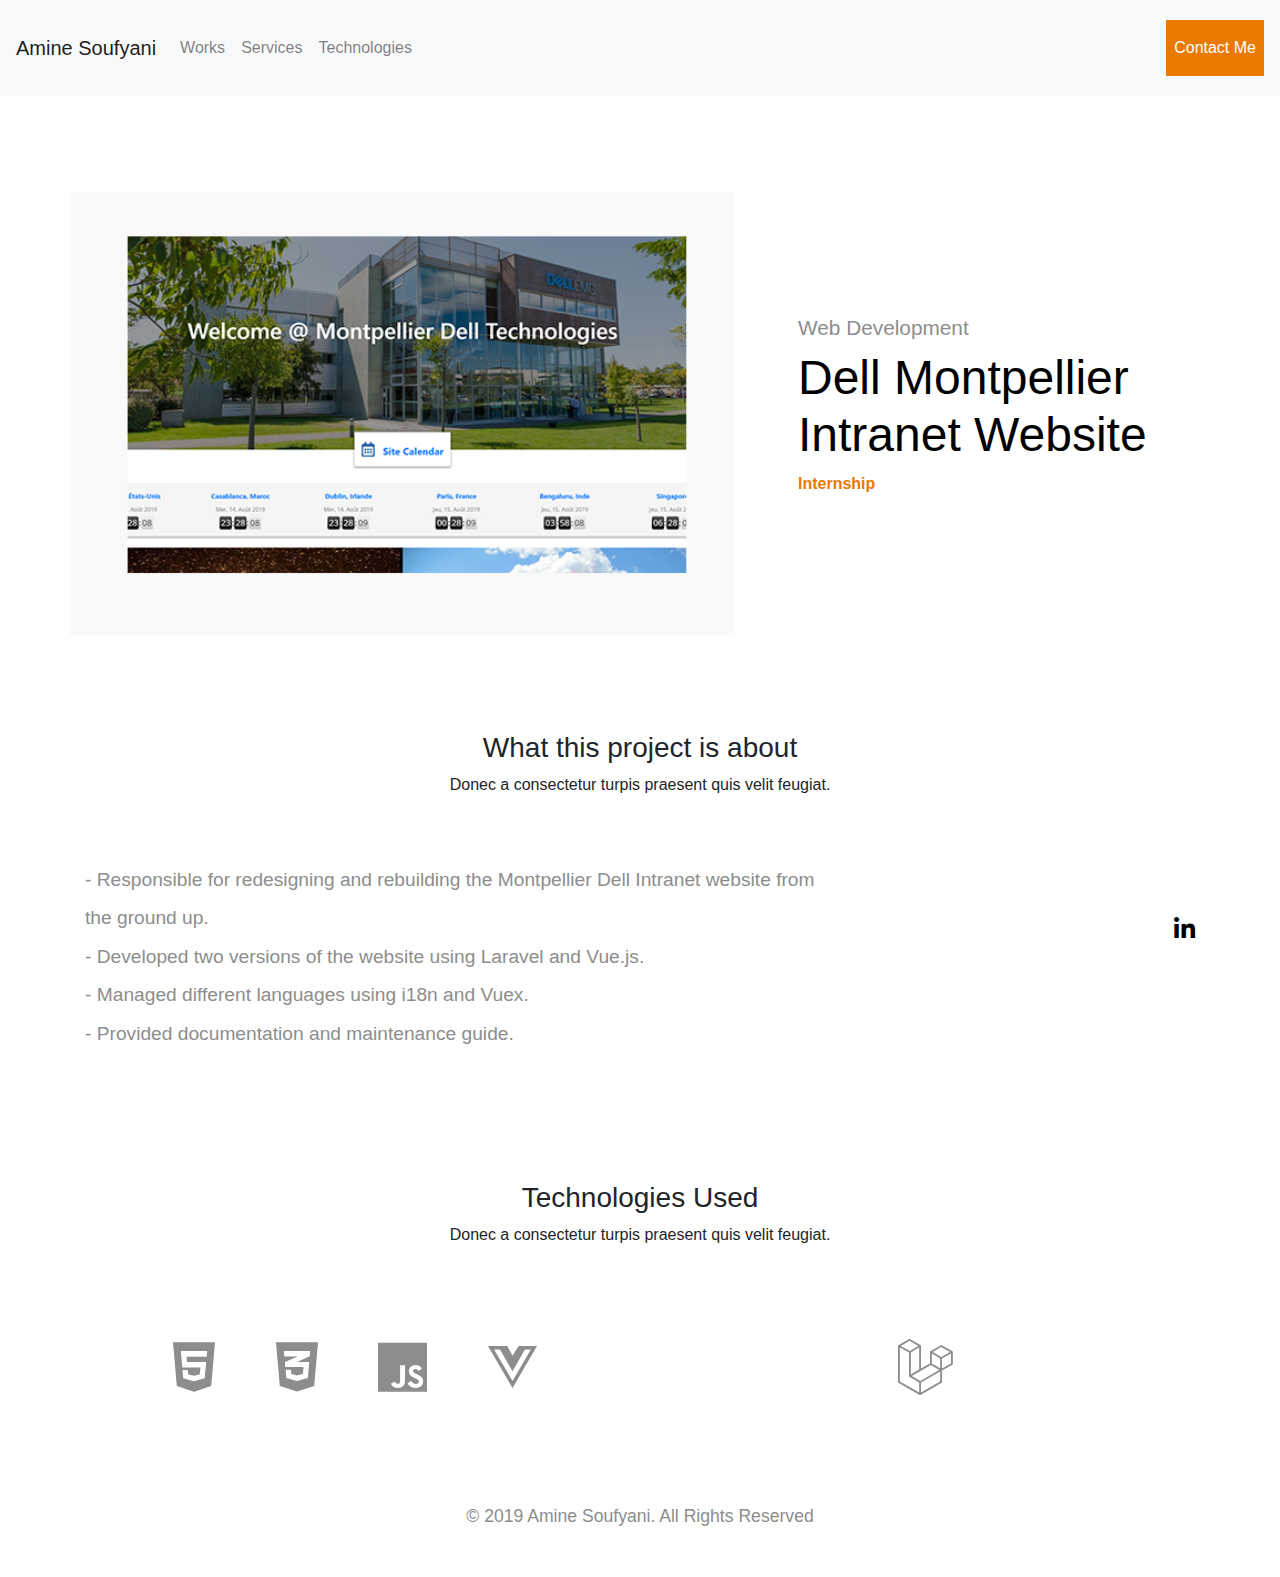
<file: portfolio/projects/dell_intranet.html>
<!DOCTYPE html>
<html lang="en">
  <head>
    <meta charset="UTF-8" />
    <meta name="viewport" content="width=device-width, initial-scale=1.0" />
    <meta http-equiv="X-UA-Compatible" content="ie=edge" />
    <link
      rel="stylesheet"
      href="https://maxcdn.bootstrapcdn.com/bootstrap/4.0.0/css/bootstrap.min.css"
      integrity="sha384-Gn5384xqQ1aoWXA+058RXPxPg6fy4IWvTNh0E263XmFcJlSAwiGgFAW/dAiS6JXm"
      crossorigin="anonymous"
    />
    <link
      rel="stylesheet"
      href="https://cdnjs.cloudflare.com/ajax/libs/font-awesome/5.9.0/css/all.min.css"
    />
    <link
      href="https://fonts.googleapis.com/css?family=Lexend+Deca&display=swap"
      rel="stylesheet"
    />
    <link rel="stylesheet" href="../../css/style.css" />
    <title>Amine Soufyani - Full Stack Developer</title>
  </head>
  <body>
    <nav class="navbar navbar-expand-lg navbar-light bg-light mb-5">
      <a class="navbar-brand" href="/">Amine Soufyani</a>
      <button
        class="navbar-toggler"
        type="button"
        data-toggle="collapse"
        data-target="#navbarSupportedContent"
        aria-controls="navbarSupportedContent"
        aria-expanded="false"
        aria-label="Toggle navigation"
      >
        <span class="navbar-toggler-icon"></span>
      </button>

      <div class="collapse navbar-collapse" id="navbarSupportedContent">
        <ul class="navbar-nav mr-auto">
          <li class="nav-item">
            <a class="nav-link" href="/#portfolio"
              >Works <span class="sr-only"></span
            ></a>
          </li>
          <li class="nav-item">
            <a class="nav-link" href="/#services">Services</a>
          </li>
          <li class="nav-item">
            <a class="nav-link" href="/#technologies">Technologies</a>
          </li>
        </ul>
        <ul class="navbar-nav ml-auto">
          <li class="nav-item">
            <a
              href="mailto:aminesoufyani@yahoo.fr"
              class="nav-link contact-link"
              >Contact Me</a
            >
          </li>
        </ul>
      </div>
    </nav>
    <section id="project" class="single">
      <div class="container">
        <div class="row project">
          <div class="col-md-7 p-0">
            <img
              class="image-fluid w-100"
              src="../../images/portfolio/projects/dell_intranet.png"
              alt=""
            />
          </div>
          <div class="col-md-5 project-desc">
            <div class="">
              <h3>Web Development</h3>
              <h2>Dell Montpellier Intranet Website</h2>
              <p>Internship</p>
            </div>
          </div>
        </div>
      </div>
    </section>
    <section class="project-description">
      <div class="container h-100">
        <div class="project-description-wrapper text-center">
          <h3 class="project-title">What this project is about</h3>
          <p class="project-paragraph">
            Donec a consectetur turpis praesent quis velit feugiat.
          </p>
        </div>
        <div class="row h-100 justify-content-center align-items-center">
          <div class="col-md-8">
            <p class="project-main-desc">
              - Responsible for redesigning and rebuilding the Montpellier Dell
              Intranet website from the ground up. <br />
              - Developed two versions of the website using Laravel and Vue.js.
              <br />
              - Managed different languages using i18n and Vuex. <br />
              - Provided documentation and maintenance guide.
            </p>
          </div>
          <div class="col-md-4">
            <div class="social-icon-column d-flex flex-column align-items-end">
              <a
                target="_blank"
                href="https://www.linkedin.com/in/amine-soufyani-808096138/"
                ><i class="fab fa-linkedin-in"></i
              ></a>
            </div>
          </div>
        </div>
      </div>
    </section>
    <section id="technologies">
      <div class="container">
        <div class="tech-title-wrapper text-center">
          <h3 class="service-title">Technologies Used</h3>
          <p class="service-paragraph">
            Donec a consectetur turpis praesent quis velit feugiat.
          </p>
        </div>
        <div class="row text-center">
          <div class="col-md-6">
            <i class="fab fa-html5"></i>
            <i class="fab fa-css3-alt"></i>
            <i class="fab fa-js"></i>
            <i class="fab fa-vuejs"></i>
          </div>
          <div class="col-md-6">
            <i class="fab fa-laravel"></i>
          </div>
        </div>
      </div>
    </section>
    <footer>
      <div class="container-fluid">
        <div class="row">
          <div class="col-md-12">
            <p class="text-center">
              &copy; 2019 Amine Soufyani. All Rights Reserved
            </p>
          </div>
        </div>
      </div>
    </footer>
  </body>
  <script
    src="https://code.jquery.com/jquery-3.2.1.slim.min.js"
    integrity="sha384-KJ3o2DKtIkvYIK3UENzmM7KCkRr/rE9/Qpg6aAZGJwFDMVNA/GpGFF93hXpG5KkN"
    crossorigin="anonymous"
  ></script>
  <script
    src="https://cdnjs.cloudflare.com/ajax/libs/popper.js/1.12.9/umd/popper.min.js"
    integrity="sha384-ApNbgh9B+Y1QKtv3Rn7W3mgPxhU9K/ScQsAP7hUibX39j7fakFPskvXusvfa0b4Q"
    crossorigin="anonymous"
  ></script>
  <script
    src="https://maxcdn.bootstrapcdn.com/bootstrap/4.0.0/js/bootstrap.min.js"
    integrity="sha384-JZR6Spejh4U02d8jOt6vLEHfe/JQGiRRSQQxSfFWpi1MquVdAyjUar5+76PVCmYl"
    crossorigin="anonymous"
  ></script>
</html>
</file>
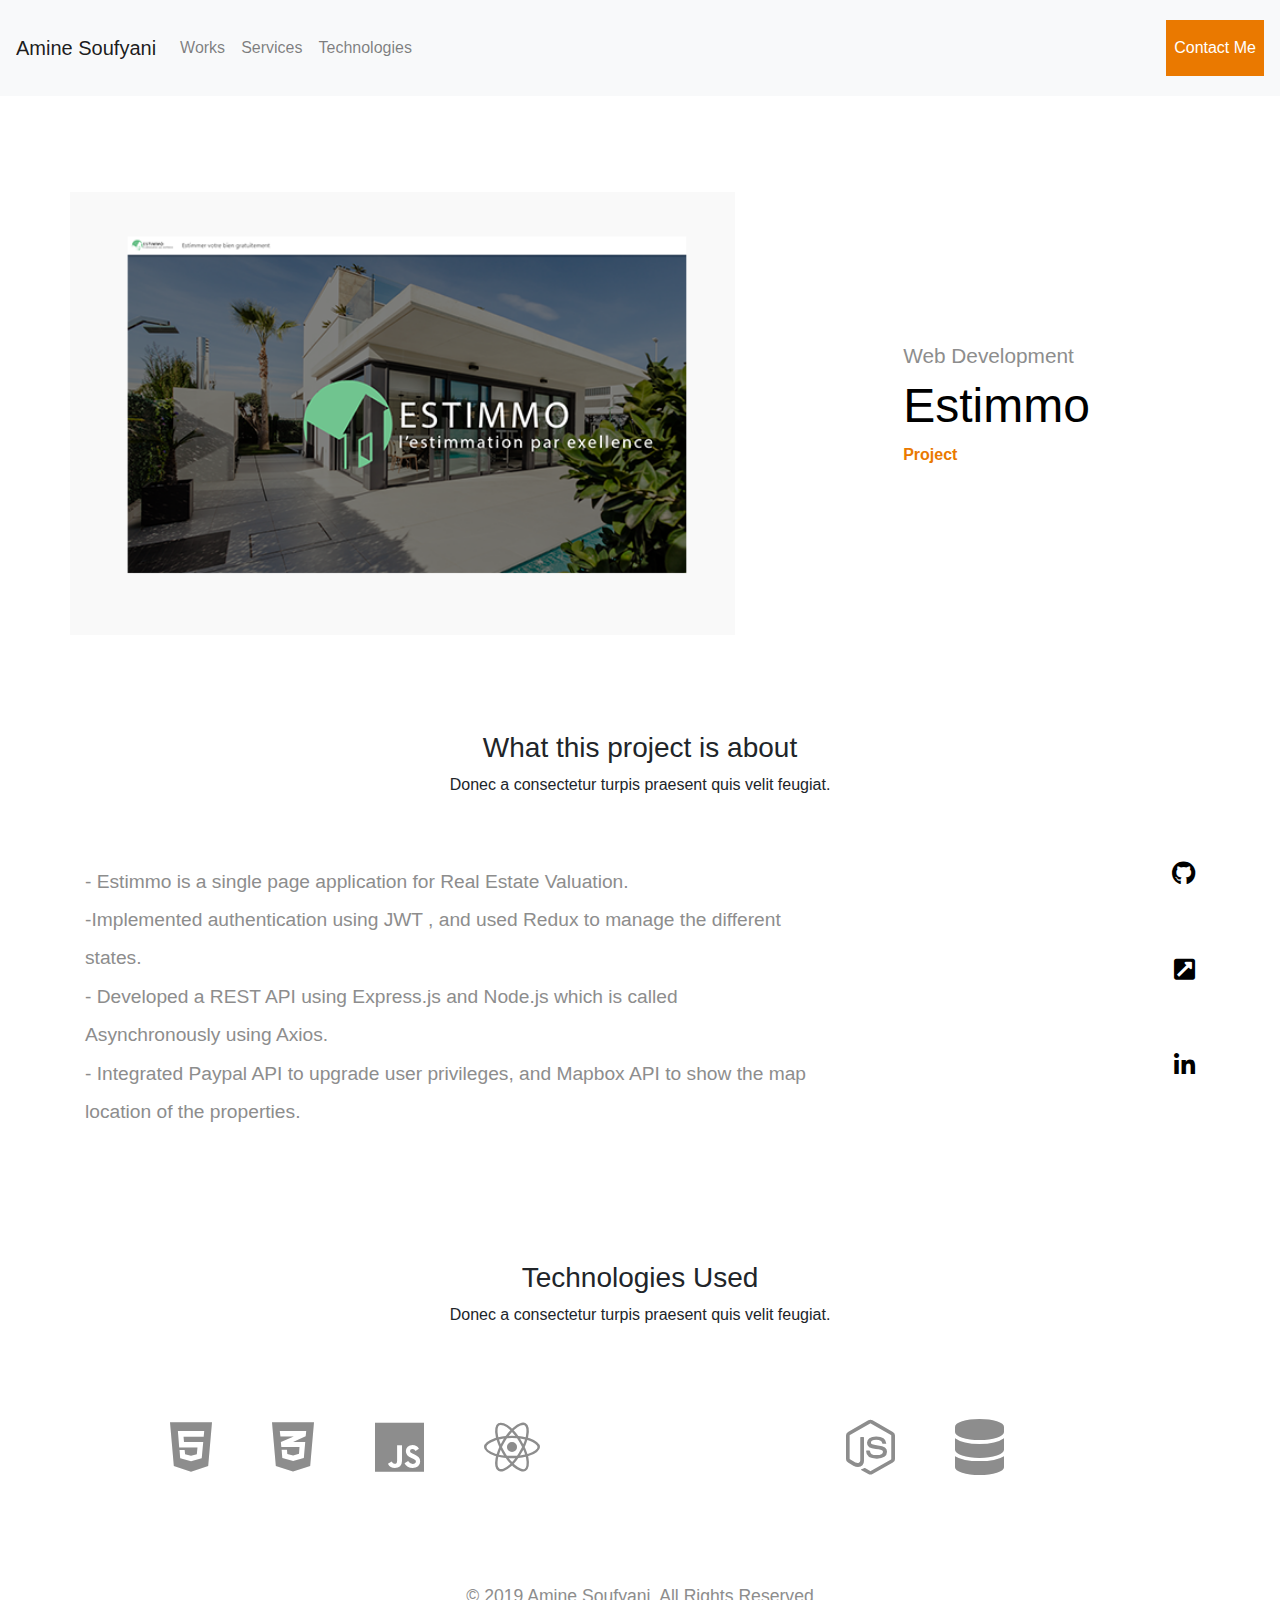
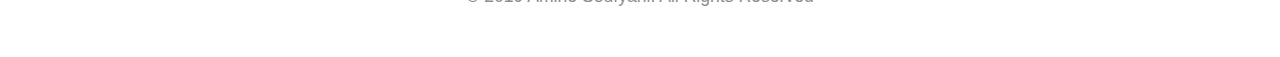
<file: portfolio/projects/estimmo.html>
<!DOCTYPE html>
<html lang="en">
  <head>
    <meta charset="UTF-8" />
    <meta name="viewport" content="width=device-width, initial-scale=1.0" />
    <meta http-equiv="X-UA-Compatible" content="ie=edge" />
    <link
      rel="stylesheet"
      href="https://maxcdn.bootstrapcdn.com/bootstrap/4.0.0/css/bootstrap.min.css"
      integrity="sha384-Gn5384xqQ1aoWXA+058RXPxPg6fy4IWvTNh0E263XmFcJlSAwiGgFAW/dAiS6JXm"
      crossorigin="anonymous"
    />
    <link
      rel="stylesheet"
      href="https://cdnjs.cloudflare.com/ajax/libs/font-awesome/5.9.0/css/all.min.css"
    />
    <link
      href="https://fonts.googleapis.com/css?family=Lexend+Deca&display=swap"
      rel="stylesheet"
    />
    <link rel="stylesheet" href="../../css/style.css" />
    <title>Amine Soufyani - Full Stack Developer</title>
  </head>
  <body>
    <nav class="navbar navbar-expand-lg navbar-light bg-light mb-5">
      <a class="navbar-brand" href="/">Amine Soufyani</a>
      <button
        class="navbar-toggler"
        type="button"
        data-toggle="collapse"
        data-target="#navbarSupportedContent"
        aria-controls="navbarSupportedContent"
        aria-expanded="false"
        aria-label="Toggle navigation"
      >
        <span class="navbar-toggler-icon"></span>
      </button>

      <div class="collapse navbar-collapse" id="navbarSupportedContent">
        <ul class="navbar-nav mr-auto">
          <li class="nav-item">
            <a class="nav-link" href="/#portfolio"
              >Works <span class="sr-only"></span
            ></a>
          </li>
          <li class="nav-item">
            <a class="nav-link" href="/#services">Services</a>
          </li>
          <li class="nav-item">
            <a class="nav-link" href="/#technologies">Technologies</a>
          </li>
        </ul>
        <ul class="navbar-nav ml-auto">
          <li class="nav-item">
            <a
              href="mailto:aminesoufyani@yahoo.fr"
              class="nav-link contact-link"
              >Contact Me</a
            >
          </li>
        </ul>
      </div>
    </nav>
    <section id="project" class="single">
      <div class="container">
        <div class="row project">
          <div class="col-md-7 p-0">
            <img
              class="image-fluid w-100"
              src="../../images/portfolio/projects/estimmo.png"
              alt=""
            />
          </div>
          <div class="col-md-5 project-desc">
            <div class="">
              <h3>Web Development</h3>
              <h2>Estimmo</h2>
              <p>Project</p>
            </div>
          </div>
        </div>
      </div>
    </section>
    <section class="project-description">
      <div class="container h-100">
        <div class="project-description-wrapper text-center">
          <h3 class="project-title">What this project is about</h3>
          <p class="project-paragraph">
            Donec a consectetur turpis praesent quis velit feugiat.
          </p>
        </div>
        <div class="row h-100 justify-content-center align-items-center">
          <div class="col-md-8">
            <p class="project-main-desc">
              - Estimmo is a single page application for Real Estate Valuation.
              <br />
              -Implemented authentication using JWT , and used Redux to manage
              the different states. <br />
              - Developed a REST API using Express.js and Node.js which is
              called Asynchronously using Axios. <br />
              - Integrated Paypal API to upgrade user privileges, and Mapbox API
              to show the map location of the properties.
            </p>
          </div>
          <div class="col-md-4">
            <div class="social-icon-column d-flex flex-column align-items-end">
              <a target="_blank" href="https://github.com/ekiriano/estimmo-spa"
                ><i class="fab fa-github"></i
              ></a>
              <a target="_blank" href="http://estimmo.herokuapp.com/"
                ><i class="fas fa-external-link-square-alt"></i
              ></a>
              <a
                target="_blank"
                href="https://www.linkedin.com/in/amine-soufyani-808096138/"
                ><i class="fab fa-linkedin-in"></i
              ></a>
            </div>
          </div>
        </div>
      </div>
    </section>
    <section id="technologies">
      <div class="container">
        <div class="tech-title-wrapper text-center">
          <h3 class="service-title">Technologies Used</h3>
          <p class="service-paragraph">
            Donec a consectetur turpis praesent quis velit feugiat.
          </p>
        </div>
        <div class="row text-center">
          <div class="col-md-6">
            <i class="fab fa-html5"></i>
            <i class="fab fa-css3-alt"></i>
            <i class="fab fa-js"></i>
            <i class="fab fa-react"></i>
          </div>
          <div class="col-md-6">
            <i class="fab fa-node-js"></i>
            <i class="fas fa-database"></i>
          </div>
        </div>
      </div>
    </section>
    <footer>
      <div class="container-fluid">
        <div class="row">
          <div class="col-md-12">
            <p class="text-center">
              &copy; 2019 Amine Soufyani. All Rights Reserved
            </p>
          </div>
        </div>
      </div>
    </footer>
  </body>
  <script
    src="https://code.jquery.com/jquery-3.2.1.slim.min.js"
    integrity="sha384-KJ3o2DKtIkvYIK3UENzmM7KCkRr/rE9/Qpg6aAZGJwFDMVNA/GpGFF93hXpG5KkN"
    crossorigin="anonymous"
  ></script>
  <script
    src="https://cdnjs.cloudflare.com/ajax/libs/popper.js/1.12.9/umd/popper.min.js"
    integrity="sha384-ApNbgh9B+Y1QKtv3Rn7W3mgPxhU9K/ScQsAP7hUibX39j7fakFPskvXusvfa0b4Q"
    crossorigin="anonymous"
  ></script>
  <script
    src="https://maxcdn.bootstrapcdn.com/bootstrap/4.0.0/js/bootstrap.min.js"
    integrity="sha384-JZR6Spejh4U02d8jOt6vLEHfe/JQGiRRSQQxSfFWpi1MquVdAyjUar5+76PVCmYl"
    crossorigin="anonymous"
  ></script>
</html>
</file>
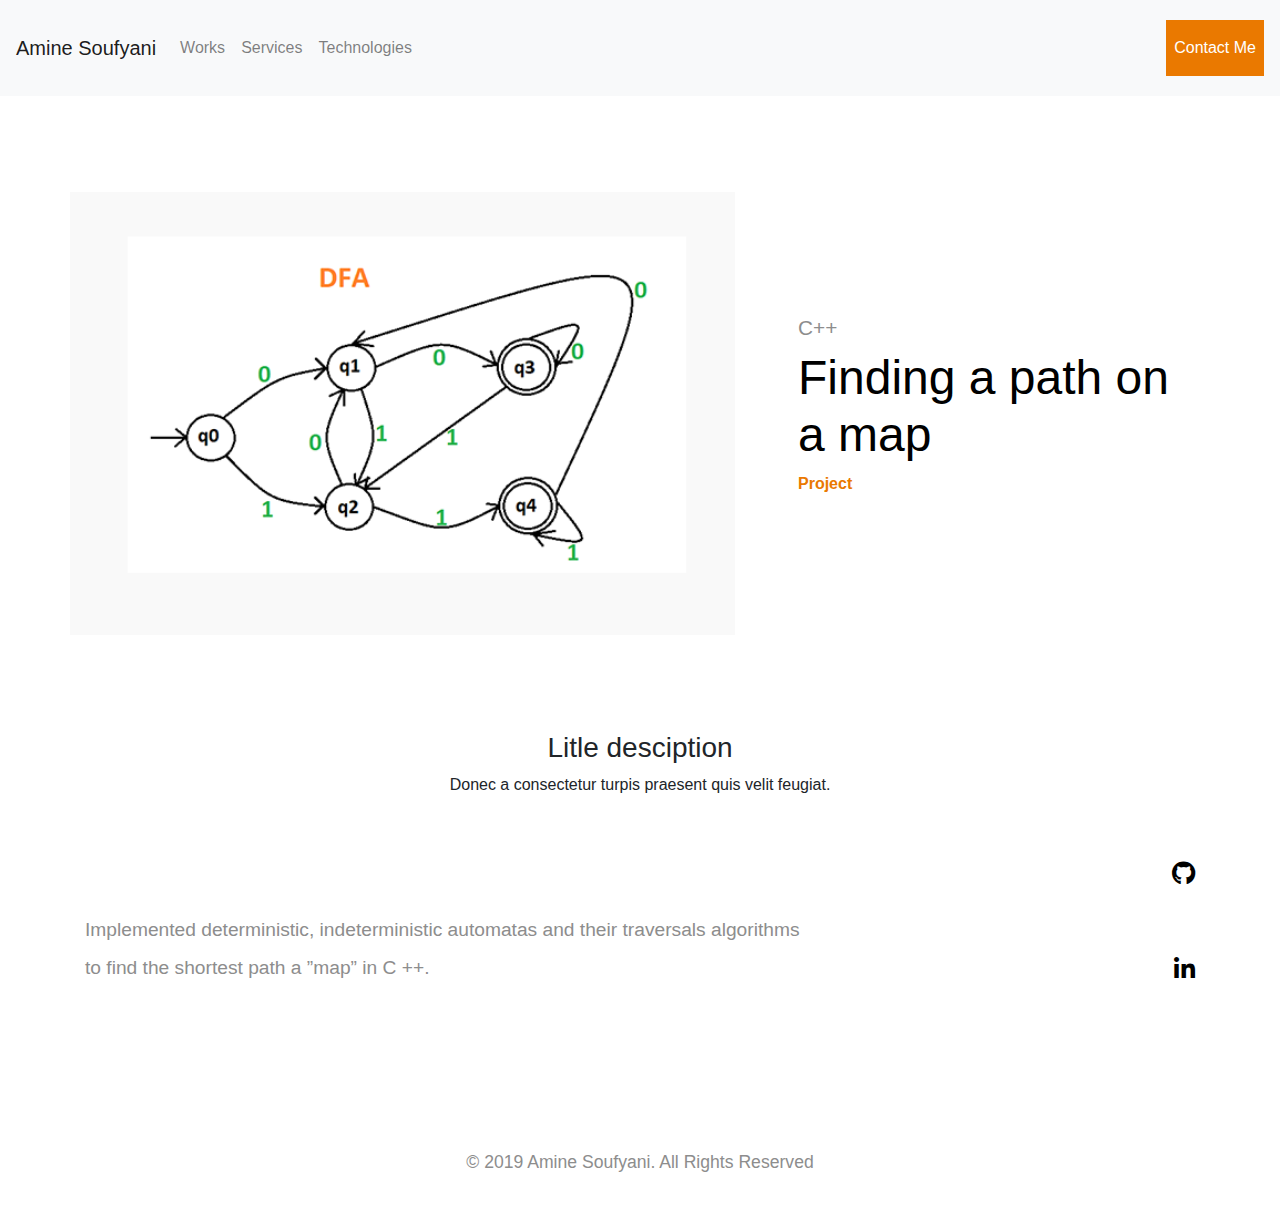
<file: portfolio/projects/path_on_map.html>
<!DOCTYPE html>
<html lang="en">
  <head>
    <meta charset="UTF-8" />
    <meta name="viewport" content="width=device-width, initial-scale=1.0" />
    <meta http-equiv="X-UA-Compatible" content="ie=edge" />
    <link
      rel="stylesheet"
      href="https://maxcdn.bootstrapcdn.com/bootstrap/4.0.0/css/bootstrap.min.css"
      integrity="sha384-Gn5384xqQ1aoWXA+058RXPxPg6fy4IWvTNh0E263XmFcJlSAwiGgFAW/dAiS6JXm"
      crossorigin="anonymous"
    />
    <link
      rel="stylesheet"
      href="https://cdnjs.cloudflare.com/ajax/libs/font-awesome/5.9.0/css/all.min.css"
    />
    <link
      href="https://fonts.googleapis.com/css?family=Lexend+Deca&display=swap"
      rel="stylesheet"
    />
    <link rel="stylesheet" href="../../css/style.css" />
    <title>Amine Soufyani - Full Stack Developer</title>
  </head>
  <body>
    <nav class="navbar navbar-expand-lg navbar-light bg-light mb-5">
      <a class="navbar-brand" href="/">Amine Soufyani</a>
      <button
        class="navbar-toggler"
        type="button"
        data-toggle="collapse"
        data-target="#navbarSupportedContent"
        aria-controls="navbarSupportedContent"
        aria-expanded="false"
        aria-label="Toggle navigation"
      >
        <span class="navbar-toggler-icon"></span>
      </button>

      <div class="collapse navbar-collapse" id="navbarSupportedContent">
        <ul class="navbar-nav mr-auto">
          <li class="nav-item">
            <a class="nav-link" href="/#portfolio"
              >Works <span class="sr-only"></span
            ></a>
          </li>
          <li class="nav-item">
            <a class="nav-link" href="/#services">Services</a>
          </li>
          <li class="nav-item">
            <a class="nav-link" href="/#technologies">Technologies</a>
          </li>
        </ul>
        <ul class="navbar-nav ml-auto">
          <li class="nav-item">
            <a
              href="mailto:aminesoufyani@yahoo.fr"
              class="nav-link contact-link"
              >Contact Me</a
            >
          </li>
        </ul>
      </div>
    </nav>
    <section id="project" class="single">
      <div class="container">
        <div class="row project">
          <div class="col-md-7 p-0">
            <img
              class="image-fluid w-100"
              src="../../images/portfolio/projects/path_on_map.png"
              alt=""
            />
          </div>
          <div class="col-md-5 project-desc">
            <div class="">
              <h3>C++</h3>
              <h2>Finding a path on a map</h2>
              <p>Project</p>
            </div>
          </div>
        </div>
      </div>
    </section>
    <section class="project-description">
      <div class="container h-100">
        <div class="project-description-wrapper text-center">
          <h3 class="project-title">Litle desciption</h3>
          <p class="project-paragraph">
            Donec a consectetur turpis praesent quis velit feugiat.
          </p>
        </div>
        <div class="row h-100 justify-content-center align-items-center">
          <div class="col-md-8">
            <p class="project-main-desc">
              Implemented deterministic, indeterministic automatas and their
              traversals algorithms to find the shortest path a ”map” in C ++.
            </p>
          </div>
          <div class="col-md-4">
            <div class="social-icon-column d-flex flex-column align-items-end">
              <a
                target="_blank"
                href="https://github.com/ekiriano/path-using-automatas"
                ><i class="fab fa-github"></i
              ></a>

              <a
                target="_blank"
                href="https://www.linkedin.com/in/amine-soufyani-808096138/"
                ><i class="fab fa-linkedin-in"></i
              ></a>
            </div>
          </div>
        </div>
      </div>
    </section>

    <footer>
      <div class="container-fluid">
        <div class="row">
          <div class="col-md-12">
            <p class="text-center">
              &copy; 2019 Amine Soufyani. All Rights Reserved
            </p>
          </div>
        </div>
      </div>
    </footer>
  </body>
  <script
    src="https://code.jquery.com/jquery-3.2.1.slim.min.js"
    integrity="sha384-KJ3o2DKtIkvYIK3UENzmM7KCkRr/rE9/Qpg6aAZGJwFDMVNA/GpGFF93hXpG5KkN"
    crossorigin="anonymous"
  ></script>
  <script
    src="https://cdnjs.cloudflare.com/ajax/libs/popper.js/1.12.9/umd/popper.min.js"
    integrity="sha384-ApNbgh9B+Y1QKtv3Rn7W3mgPxhU9K/ScQsAP7hUibX39j7fakFPskvXusvfa0b4Q"
    crossorigin="anonymous"
  ></script>
  <script
    src="https://maxcdn.bootstrapcdn.com/bootstrap/4.0.0/js/bootstrap.min.js"
    integrity="sha384-JZR6Spejh4U02d8jOt6vLEHfe/JQGiRRSQQxSfFWpi1MquVdAyjUar5+76PVCmYl"
    crossorigin="anonymous"
  ></script>
</html>
</file>
<file: css/style.css>
/* --base-color: #5ea895; #63ccca  |ea7900*/
:root {
  --base-color: #ea7900;
  --grey: #8d8d8d;
  --light-grey: #f9f9f9;
}

html {
  scroll-behavior: smooth;
  font-family: "Lexend Deca", sans-serif;
}

section {
  margin-bottom: 6em;
}

/* NAVIGATION BAR STYLES */
.navbar {
  height: 6em;
}
.contact-link {
  background-color: var(--base-color);
  padding: 1em;
  color: white !important;
}

/* HEADER STYLES */
header {
  height: 90vh;
  color: black;
  margin-bottom: 6em;
}
header h4 {
  color: var(--grey);
  margin-bottom: 1.5em;
}
header h1 {
  line-height: 1.6;
  font-size: 3em;
  margin-bottom: 1em;
  justify-content: space-evenly;
}

.social-icon-column .fab,
.social-icon-column .fas {
  font-size: 1.5em;
  margin-bottom: 3em;
  color: black;
}

.scroll-arrow .fas {
  padding: 2em;
  background-color: var(--light-grey);
  color: black;
}

.bounce {
  -webkit-animation: bounce 2s infinite;
  animation: bounce 2s infinite;
}
@-webkit-keyframes bounce {
  0%,
  20%,
  50%,
  80%,
  100% {
    -webkit-transform: translateY(0);
    transform: translateY(0);
  }
  40% {
    -webkit-transform: translateY(-30px);
    transform: translateY(-30px);
  }
  60% {
    -webkit-transform: translateY(-15px);
    transform: translateY(-15px);
  }
}
@keyframes bounce {
  0%,
  20%,
  50%,
  80%,
  100% {
    -webkit-transform: translateY(0);
    transform: translateY(0);
  }
  40% {
    -webkit-transform: translateY(-30px);
    transform: translateY(-30px);
  }
  60% {
    -webkit-transform: translateY(-15px);
    transform: translateY(-15px);
  }
}

/* PORTFOLIO STYLES */
.portfolio-title {
  margin-top: 4em;
  margin-bottom: 4em;
}
.portfolio-title p {
  color: var(--grey);
}
.project {
  margin-bottom: 3em;
  color: black;
}
.project h3 {
  color: var(--grey);
  font-weight: 300;
  font-size: 1.3em;
}
.project h2 {
  font-size: 3em;
  font-weight: 400;
}
.project p {
  color: var(--base-color);
  font-weight: 600;
}
.see-more-button {
  padding: 1.5em 4em;
  background-color: var(--base-color);
  color: white;
}

.see-more-button-wrapper {
  margin-top: 5em;
}

.see-more-button:hover {
  border: 2px solid var(--base-color);
  background-color: white;
  color: var(--base-color);
  font-weight: bold;
  text-decoration: none;
  transition: 0.05s ease-in-out;
}

.more .fas {
  padding: 2.5em;
  background-color: var(--base-color);
  color: white;
}

.more .fas:hover {
  transition: 0.2s ease-in-out;
  color: var(--base-color);
  background-color: white;
  border: 4px solid var(--base-color);
}

.project-desc {
  display: flex;
  justify-content: center;
  align-items: center;
}
.project-desc div {
  margin-left: 3em;
}

.project-main-desc {
  color: var(--grey);
  font-size: 1.2em;
  line-height: 2em;
}

.project-description-wrapper {
  margin: 4em;
}

#project.single {
  margin-top: 6em;
}

/* SERVICES STYLES */
.service {
  background-color: var(--light-grey);
  padding: 2em;
  margin-bottom: 2em;
}
.service:hover {
  transition: 0.25s ease-in-out;
  box-shadow: 0 14px 28px rgba(0, 0, 0, 0.25), 0 10px 10px rgba(0, 0, 0, 0.22);
}

.service .fas,
.service h4 {
  color: var(--base-color);
}

.service .fas {
  font-size: 2em;
  margin: 1em;
}

#services h4 {
  font-size: 1em;
}

#services p {
  color: var(--grey);
}

/* put a wrapper around title an paragraph ??  */
.service-title {
  margin-top: 4em;
}

.service-paragraph {
  margin-bottom: 4em;
}

/* TECHNOLOGIES STYLES */

#technologies .fab,
#technologies .fas {
  color: var(--grey);
  font-size: 3.5em;
  margin: 0.5em;
}

#technologies .fab:hover,
#technologies .fas:hover {
  color: var(--base-color);
  font-size: 3.5em;
  margin: 0.5em;
  transition: 0.2s ease-in-out;
}

#technologies {
  margin-bottom: 5em;
}

footer {
  margin: 2em;
}
footer p {
  color: var(--grey);
  font-size: 1.1em;
  font-weight: 400;
}

/* MEDIA QUERIES  */

@media (min-width: 320px) and (max-width: 480px) {
  /* Header */
  header h4 {
    margin-top: 4em;
  }
  header h4,
  header h1 {
    text-align: center;
  }
  .social-icon-column {
    margin: 3em 0;
    flex-direction: initial !important;
    justify-content: space-evenly;
  }
  .scroll-arrow {
    text-align: center;
  }
}
</file>
